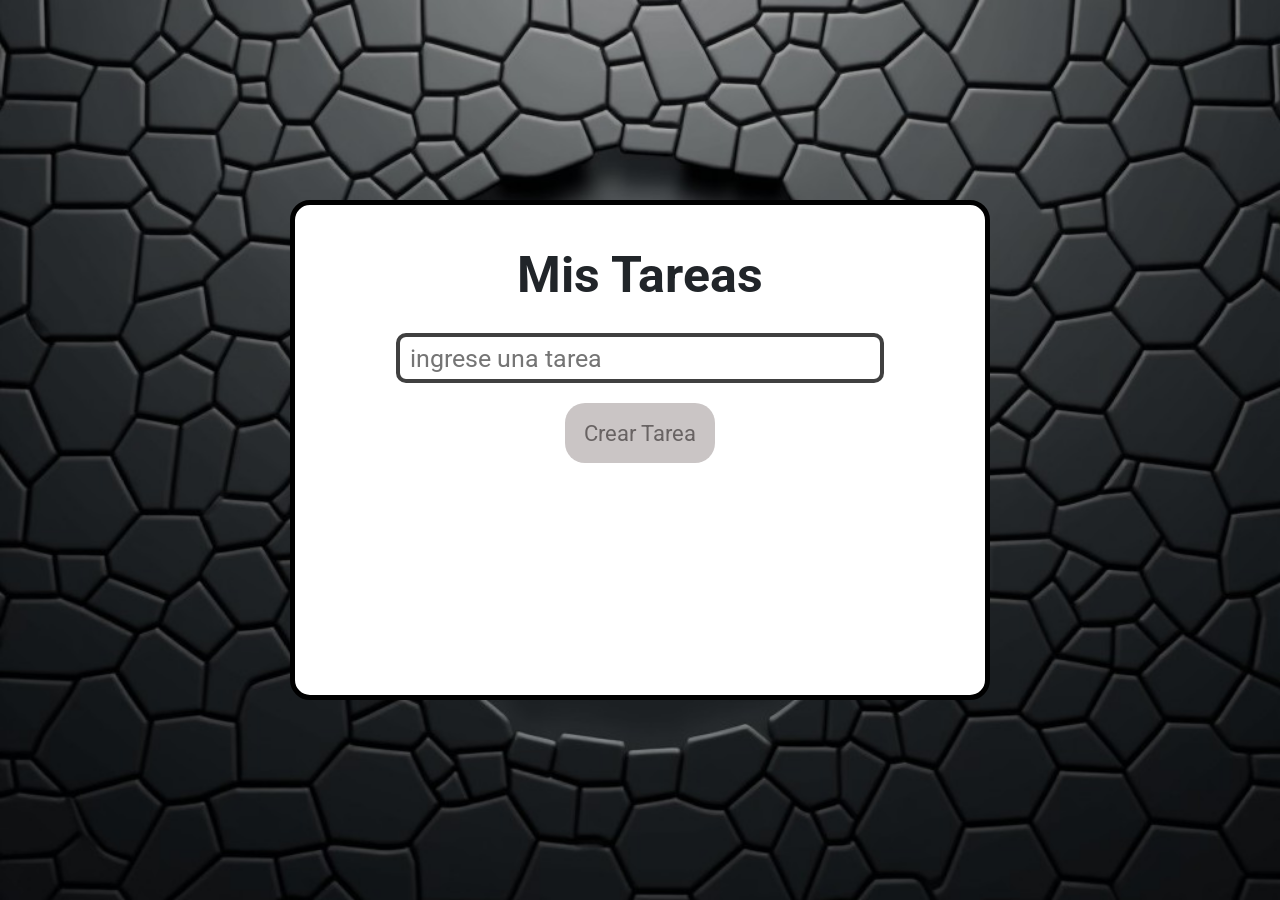
<file: D.O.M/index.html>
<!DOCTYPE html>
<html lang="en">
<head>
    <meta charset="UTF-8">
    <meta http-equiv="x-ua-compatible" content="IE=edge">
    <meta name="viewport" content="width=device-width, initial-scale=1.0">
    <link href="https://cdn.jsdelivr.net/npm/bootstrap@5.3.8/dist/css/bootstrap.min.css" rel="stylesheet" integrity="sha384-sRIl4kxILFvY47J16cr9ZwB07vP4J8+LH7qKQnuqkuIAvNWLzeN8tE5YBujZqJLB" crossorigin="anonymous">
    <link rel="stylesheet" href="https://cdn.jsdelivr.net/npm/bootstrap-icons@1.11.3/font/bootstrap-icons.min.css">
    <link rel="preconnect" href="https://fonts.googleapis.com">
    <link rel="preconnect" href="https://fonts.gstatic.com" crossorigin>
    <link href="https://fonts.googleapis.com/css2?family=Roboto:ital,wght@0,100..900;1,100..900&display=swap" rel="stylesheet">
    <link rel="stylesheet" href="styles.css">
    <link rel="icon" type="image/png" href="imagenes/favicon.png">
    <title>lista de tareas</title>
</head>
<body>
    <main class="contenedor">
        <h1>Mis Tareas</h1>
        <input id="ingresar-tarea" placeholder="ingrese una tarea ">
        <button type="submit">Crear Tarea </button>
        <div id="lista-de-tareas">

        </div>

    </main>
    <script src="app.js"></script>
</body>
</html>
</file>
<file: D.O.M/styles.css>
*{
    margin: 0;
    padding: 0;
    box-sizing: border-box;
    font-family: 'roboto',sans-serif;

}
 body{
    min-height: 100vh;
    display:flex;
    justify-content: center;
    align-items: center;
    text-align: center;
    padding: 40px 0;
    background: url(image/image-cache.jpg) no-repeat  center center/ cover;
}

/*contenedor*/

.contenedor {
    width: 700px;
    min-height: 500px;
    background-color: white;
    padding: 40px;
    border: 5px solid black;
    border-radius: 20px;
    display: flex;
    flex-wrap: wrap;
    flex-direction: column;
    align-items: center;


}

/*titulo*/
h1{
    font-size: 50px;
    font-weight: bold;

}

/*input - ingresar texto */

input{
    width: 80%;
    height: 50px;
    font-size:  25px;
    margin: 20px;
    padding: 10px;
    border: 4px solid #404040;
    border-radius: 10px;
}

button {
    width: 150px;
    height: 60px;
    padding: 10px;
    color: rgb(104, 99, 99);
    background-color: rgb(202, 197, 197);
    font-size: 22px;
    border-radius: 20px;
    border: none;
    cursor: pointer;
    user-select: none;
}
/*lista de tareas*/

#lista-de-tareas {
    width: 80%;
    margin-top: 20px;

}

.tarea{
    width: 100%;
    min-height: 70px;
    font-size: 25px;
    padding: 10px;
    margin-top: 10px;
    color: rgb(25, 21, 21);
    background-color: rgba(73, 73, 69, 0.296);
    border:  2px solid rgb(20, 18, 18);
    border-radius: 10px;
    display: flex;
    align-items: center;
    justify-content: space-between;
    text-align: center;

}
/*tarea completada */

.tarea.completada {
    text-decoration: line-through;
    background-color: rgb(172, 158, 158);
    border: none;
}

.tarea p{
    max-width: 350px;

}

/*iconos*/

i{
    margin: 5px;
    padding: 10px;
    cursor: pointer;
    
}
.icono-completar {
      color: rgba(83, 81, 80, 0.66);

}

.icono-eliminar{
     color: rgba(83, 81, 80, 0.66);
}

.icono-completar:hover,
.icono-eliminar:hover{
background-color: rgb(221, 214, 214);
border-radius:10px;
}
</file>
